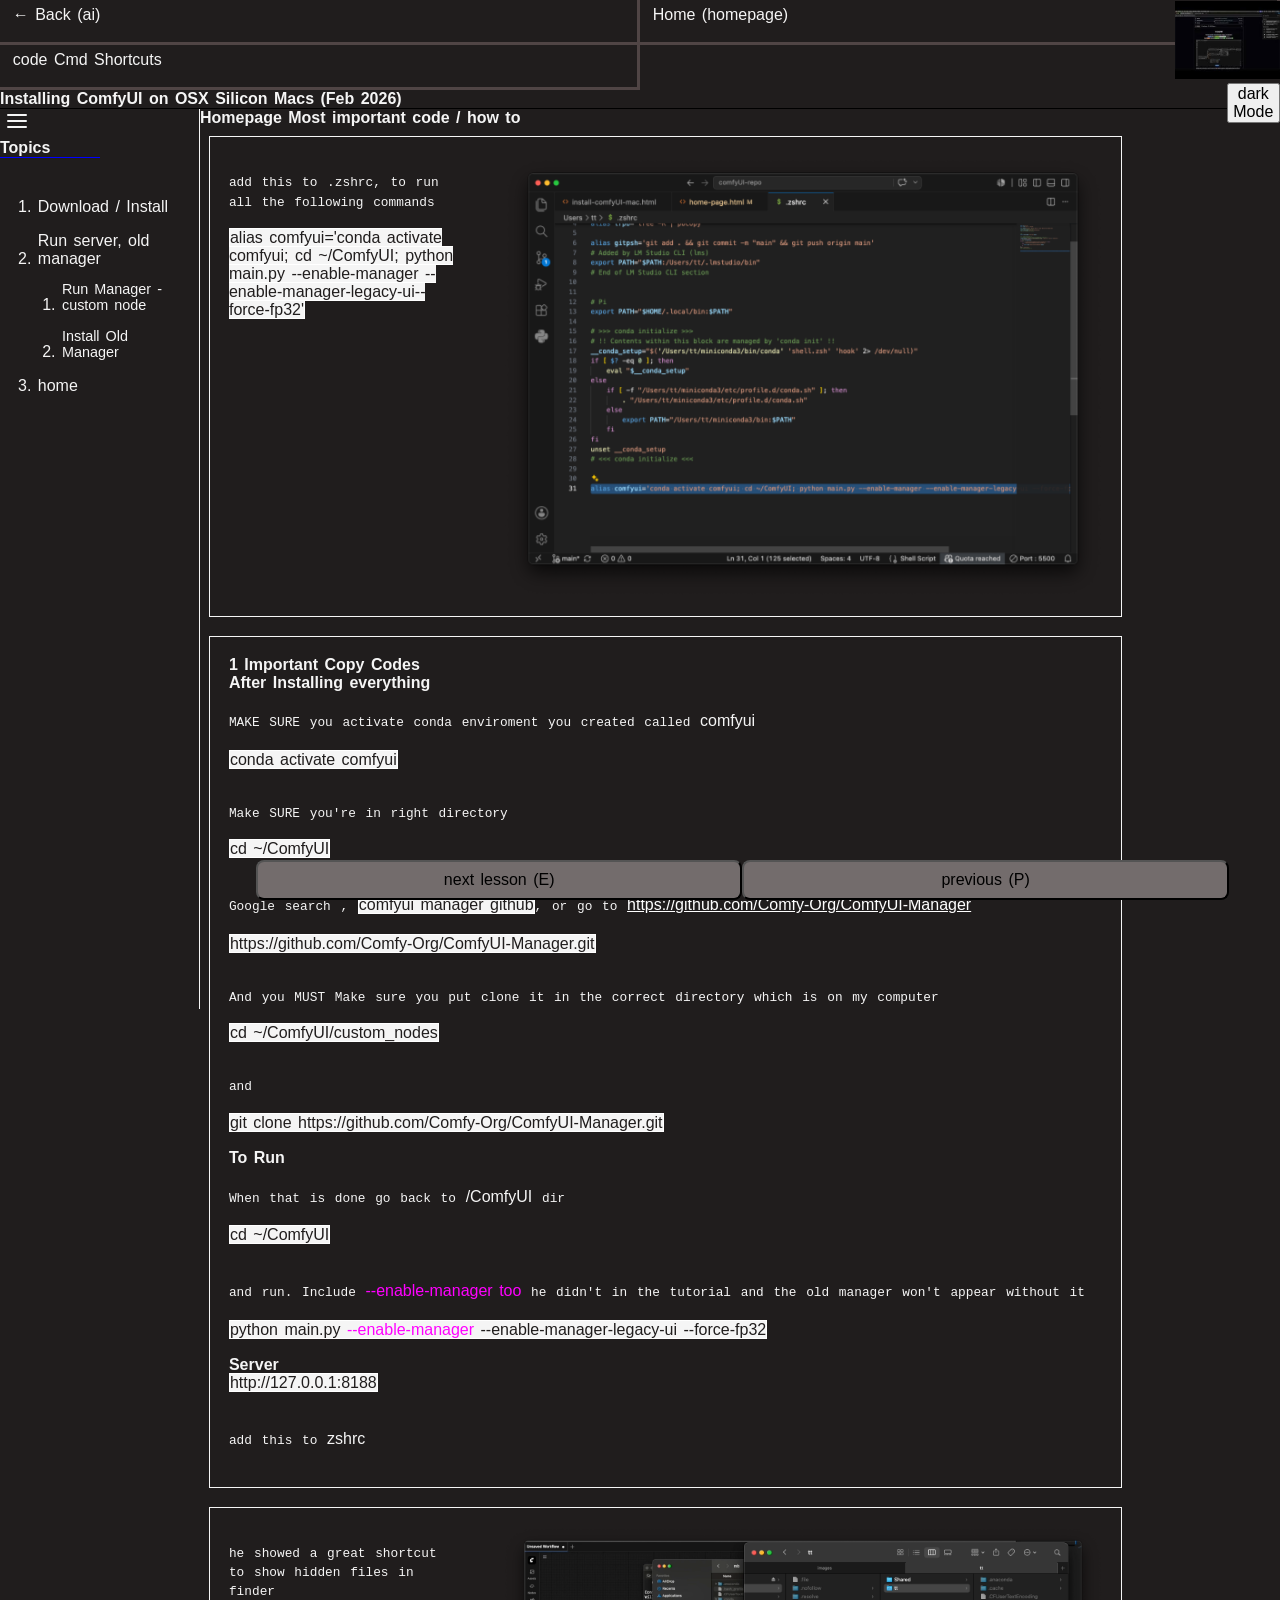
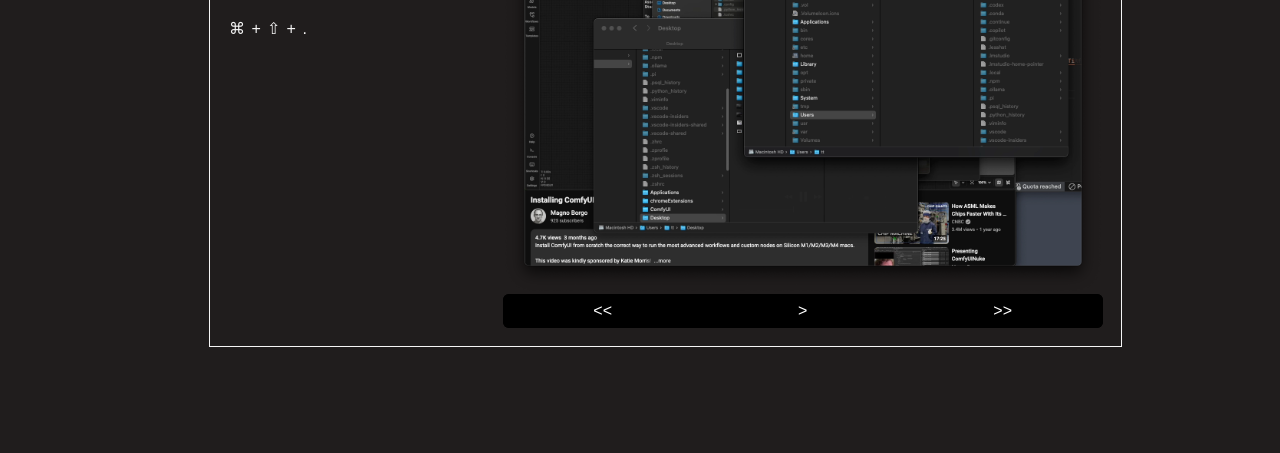
<file: resources/mango-borgo/install-comfyUI-mac/install-comfyUI-mac.html>
<!-- REMOVE unsafe-inline when not working on it -->
<!DOCTYPE html>
<html lang="en">
<head>
    <meta charset="UTF-8">
    <meta name="viewport" content="width=device-width, initial-scale=1.0">
    <title>install-comfyUI-mac</title>
    <link rel="stylesheet" href="css/main.css">
    <script type="module" src="js/dark-mode.js" defer></script>
    <script type="module" src="js/core/script.js" defer></script>
    <meta http-equiv="Content-Security-Policy" content="
        default-src 'self';
        script-src 'self'  'unsafe-inline';
        style-src  'self' https://cdn.jsdelivr.net;
        font-src 'self' https://unpkg.com data:;
        img-src 'self' data:;
        frame-src https://www.youtube.com;
        object-src 'none';
        base-uri 'none';
            form-action 'self';
    ">
</head>
<body class="dark-mode">
    <div class="page-wrapper">
        
        <header class="page-header grid">
            <div class="box back-link-container">
                <a id="backLink" href="../../../index.html" class="nav-link">&larr; Back (ai)</a>
            </div>
            <div class="box home-link-container">
                <a id="homePageLink" href="https://programshortcuts.github.io/tyler-tomani-2026/" class="nav-link">Home (homepage)</a>
            </div>
            <div class="box codeCmdShortcuts-container">
                <a rel="noopener noreferrer" id="codeComShortcutsLink" href="https://programshortcuts.github.io/code-cmds-shorts-repo/" class="nav-link" target="_blank">
                    code Cmd Shortcuts
                </a>
            </div>
            <div class="box tutorialLink-darkModeBtn-container">
                <a id="tutorialLink" target="_blank"  data-video="https://www.youtube.com/watch?app=desktop&v=pTiRfPuTuvU&ra=m"
                     href="https://www.youtube.com/watch?app=desktop&v=pTiRfPuTuvU&ra=m">
                    <img src="images/mango-borgo-insall-comfyUI-mac.jpeg" alt="">
                </a>
                <button tabindex="0" id="darkModeBtn">dark Mode</button>
            </div>
        </header>
        <nav tabindex="0" id="navBarLessonTitle" class="nav-bar-lesson-title">
            <h2 class="nav-lesson">Installing ComfyUI on OSX Silicon Macs (Feb 2026)</h2>
        </nav>
        <main class="main-container">
            <aside tabindex="0" class="side-bar ">
                <svg tabindex="0" id="sideBarBtn" xmlns="http://www.w3.org/2000/svg" width="24" height="24" viewBox="0 0 24 24"
                    fill="none" stroke="currentColor" stroke-width="2" stroke-linecap="round" stroke-linejoin="round">
                    <line x1="3" y1="6" x2="21" y2="6"></line>
                    <line x1="3" y1="12" x2="21" y2="12"></line>
                    <line x1="3" y1="18" x2="21" y2="18"></line>
                </svg>
                <div class="side-bar-links-container">
                    <a tabindex="0" id="topic" href="#" class="drop-down topic" >
                        <h3>Topics</h3>
                    </a>
                    <ul class="side-bar-links drop-snips">
                        <!-- 1. -->
                        <li>
                            <a tabindex="0" class="drop-down" data-video="https://www.youtube.com/watch?app=desktop&v=pTiRfPuTuvU&ra=m" 
                                data-timestamp="30" 
                                href="side-bar-links-pages/01/01.html">Download / Install 
                            </a>
                            <ul class="drop-snips ">
                                <li><a   href="side-bar-links-pages/01/01-01/01-01.html" data-video="https://www.youtube.com/watch?app=desktop&v=pTiRfPuTuvU&ra=m"
                                     data-timestamp="30" 
                                    >Miniconda - python env manager</a>
                                </li>  
                                <li><a href="side-bar-links-pages/01/01-02/01-02.html" data-video="https://www.youtube.com/watch?app=desktop&v=pTiRfPuTuvU&ra=m"
                                     data-timestamp="280" 
                                    >github comfyui / run server</a>
                                </li>  
                                
                            </ul>
                        </li>
                        <li>
                            <a tabindex="0" class="drop-down" data-video="https://www.youtube.com/watch?app=desktop&v=pTiRfPuTuvU&ra=m"
                                data-timestamp="676" href="side-bar-links-pages/02/02.html">Run server, old manager
                            </a>
                            <ul class="drop-snips show">
                                <li><a href="side-bar-links-pages/02/02-01/02-01.html"
                                        data-video="https://www.youtube.com/watch?app=desktop&v=pTiRfPuTuvU&ra=m" 
                                        data-timestamp="684">
                                        Run Manager - custom node
                                    </a>
                                </li>
                                <li><a   href="side-bar-links-pages/02/02-02/02-02.html"
                                        data-video="https://www.youtube.com/watch?app=desktop&v=pTiRfPuTuvU&ra=m" 
                                        data-timestamp="820">
                                        Install Old Manager
                                    </a>
                                </li>
                                
                            </ul>
                            <li><a id="homePageSideBar" href="home-page.html">home</a></li>
                        </li>
                    </ul>
                </div>
            </aside>
            <div class="main-content-container">
                <div tabindex="0" id="mainTargetDiv" data-href="home-page.html">
<!-- This is temporary, targetDiv resides in the 
                     injected html page -->
                </div>
                <div class="lesson-btns-container">
                    <button tabindex="0" id="endNxtBtn">next lesson (E)</button>
                    <button tabindex="0" id="prevBtn">previous (P)</button>
                </div>
            </div>
        </main> 
    </div>
    <span id="popElLetterNav"></span>
</body>
</html>
</file>
<file: resources/mango-borgo/install-comfyUI-mac/css/main.css>
@import url('popup-letterNav.css');
@import url('dark-mode.css');
@import url('responsive.css');
/* components */
@import url('components/side-bar.css');
/* uis */
@import url('ui/letter-nav-popups.css');
@import url('ui/toggle-side-bar.css');
@import url('ui/copyCode.css');
@import url('ui/toggle-img-sizes.css');
@import url('ui/vid-cntrl-btn.css');
/* utilities -> header */
@import url('utilities/header/grid.css');
@import url('utilities/header/layout.css');
/* utilities -> steps */
@import url('steps/code-containers.css');
/* utilities */
@import url('utilities/borders.css');
@import url('utilities/colors.css');
@import url('utilities/colors-default.css');
@import url('utilities/effects.css');
@import url('utilities/layout.css');
@import url('utilities/position.css');

@import url('utilities/sizing.css');
@import url('utilities/spacing.css');
@import url('utilities/text.css');
*{
    margin: 0;
    padding: 0;
    box-sizing: border-box;
}
/* SHOULD I PUT THIS IN IT'S OWN CSS FILES FOR ui/drop-downs.css ???? */
.hide { display: none; }
</file>
